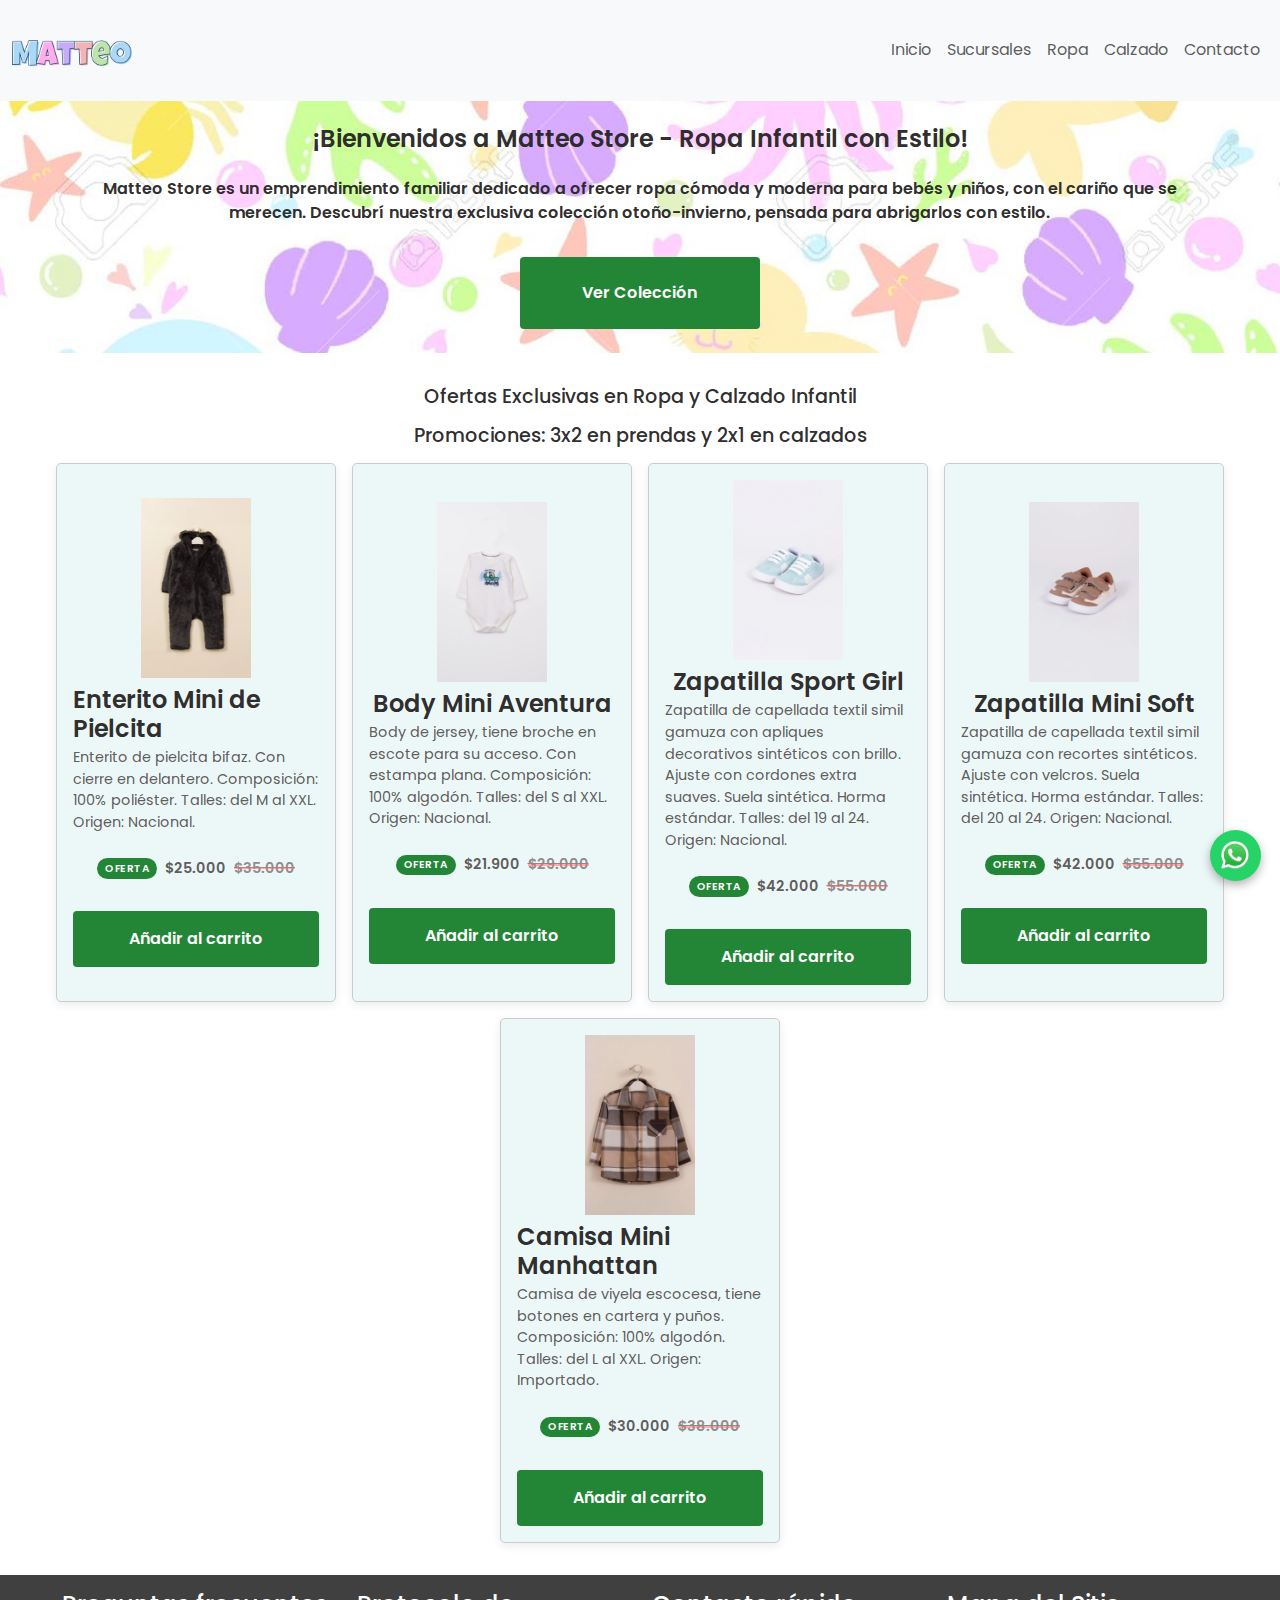
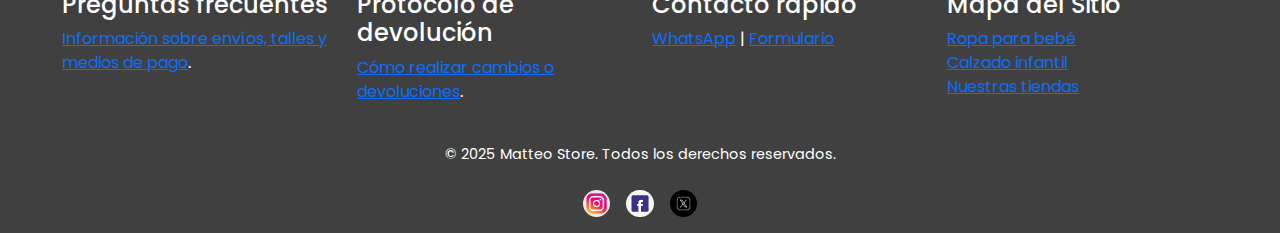
<file: index.html>
<!DOCTYPE html>
<html lang="es">
<head>
  <meta charset="UTF-8" />
  <meta name="viewport" content="width=device-width, initial-scale=1.0"/>
  <!-- Metaetiquetas SEO mejoradas -->
  <title>Matteo Store | Ropa y Calzado para Bebés y Niños | Argentina</title>
  <meta name="description" content="Matteo Store: Ropa y calzado premium para bebés y niños. Envíos a todo el país. ¡3x2 en prendas y 2x1 en calzados!">
  <meta name="keywords" content="ropa bebé, calzado infantil, moda niños, ofertas ropa infantil, emprendimiento familiar">
  <meta name="robots" content="index, follow">
  <!-- Preload para fuentes y CSS -->
  <link rel="preload" href="https://fonts.googleapis.com/css2?family=Poppins:wght@300;400;600&display=swap" as="style" onload="this.onload=null;this.rel='stylesheet'">
  <link rel="stylesheet" href="./css/style.css"/>
  <link rel="preconnect" href="https://fonts.googleapis.com" />
  <link rel="preconnect" href="https://fonts.gstatic.com" crossorigin />
  <link href="https://cdn.jsdelivr.net/npm/bootstrap@5.3.7/dist/css/bootstrap.min.css" rel="stylesheet">
  <!-- Schema Markup para rich snippets -->
  <script type="application/ld+json">
  {
    "@context": "https://schema.org",
    "@type": "Store",
    "name": "Matteo Store",
    "description": "Ropa y calzado premium para bebés y niños.",
    "url": "https://matteostore.com",
    "priceRange": "$$",
    "address": {
      "@type": "PostalAddress",
      "addressLocality": "Ciudad, Argentina"
    }
  }
  </script>
</head>
<body>
  <nav class="navbar navbar-expand-lg bg-body-tertiary">
    <div class="container-fluid">
      <a class="navbar-brand" href="./index.html" aria-label="Inicio - Matteo Store">
        <img src="./img/matteologotipo.png" alt="Matteo Store - Ropa infantil" width="120" />
      </a>
      <button class="navbar-toggler" type="button" data-bs-toggle="collapse" data-bs-target="#navbarMatteo" aria-controls="navbarMatteo" aria-expanded="false" aria-label="Toggle navigation">
        <span class="navbar-toggler-icon"></span>
      </button>
      <div class="collapse navbar-collapse" id="navbarMatteo">
        <ul class="navbar-nav ms-auto mb-2 mb-lg-0">
         <li class="nav-item"><a class="nav-link" href="./index.html">Inicio</a></li>
         <li class="nav-item"><a class="nav-link" href="./pages/sucursales.html">Sucursales</a></li>
         <li class="nav-item"><a class="nav-link" href="./pages/ropa.html">Ropa</a></li>
         <li class="nav-item"><a class="nav-link" href="./pages/calzado.html">Calzado</a></li>
         <li class="nav-item"><a class="nav-link" href="./pages/contacto.html">Contacto</a></li>
        </ul>
      </div>
    </div>
  </nav>

  <header class="index-header">
    <section class="contenedor-inferior-header">
      
      <h1 class="index-h1">¡Bienvenidos a Matteo Store - Ropa Infantil con Estilo!</h1>
      <p class="index-parrafoheader">
        Matteo Store es un emprendimiento familiar dedicado a ofrecer ropa cómoda y moderna para bebés y niños, con el cariño que se merecen. Descubrí nuestra exclusiva colección otoño-invierno, pensada para abrigarlos con estilo.
      </p>
      <button class="btn-header">Ver Colección</button>
    </section>
  </header>

  <main class="index-main">
    
    <h2 class="titulo-main">Ofertas Exclusivas en Ropa y Calzado Infantil</h2>
    <h3 class="titulo-main">Promociones: 3x2 en prendas y 2x1 en calzados</h3>

    <section class="ultimos-modelos-container">
      <!-- Productos con alt text mejorado y estructura semántica -->
      <article class="card-enterito"> 
        <img src="./img/enteritominipielcita.webp" alt="Enterito de pielcita para bebé - Matteo Store" />
        <h4>Enterito Mini de Pielcita</h4> <!-- Título descriptivo -->
        <p>Enterito de pielcita bifaz. Con cierre en delantero. Composición: 100% poliéster. Talles: del M al XXL. Origen: Nacional.</p>
        <p class="card-enterito-precio">$25.000 <span>$35.000</span></p>
        <button class="btn-card-enterito">Añadir al carrito</button>
      </article>

      <article class="card-enterito">
        <img src="./img/bodyminiaventura.webp" alt="Body mini aventura de algodón para bebé" />
        <h4>Body Mini Aventura</h4>
        <p>Body de jersey, tiene broche en escote para su acceso. Con estampa plana. Composición: 100% algodón. Talles: del S al XXL. Origen: Nacional.</p>
        <p class="card-enterito-precio">$21.900 <span>$29.000</span></p>
        <button class="btn-card-enterito">Añadir al carrito</button>
      </article>

      <article class="card-enterito">
        <img src="./img/zapaminisportgirldel19al24.webp" alt="Zapatilla deportiva para niña - Colección Sport Girl" />
        <h4>Zapatilla Sport Girl</h4>
        <p>Zapatilla de capellada textil simil gamuza con apliques decorativos sintéticos con brillo. Ajuste con cordones extra suaves. Suela sintética. Horma estándar. Talles: del 19 al 24. Origen: Nacional.</p>
        <p class="card-enterito-precio">$42.000 <span>$55.000</span></p>
        <button class="btn-card-enterito">Añadir al carrito</button>
      </article>

      <article class="card-enterito">
        <img src="./img/zapaminisoft.webp" alt="Zapatilla infantil soft con velcro" />
        <h4>Zapatilla Mini Soft</h4>
        <p>Zapatilla de capellada textil simil gamuza con recortes sintéticos. Ajuste con velcros. Suela sintética. Horma estándar. Talles: del 20 al 24. Origen: Nacional.</p>
        <p class="card-enterito-precio">$42.000 <span>$55.000</span></p>
        <button class="btn-card-enterito">Añadir al carrito</button>
      </article>

      <article class="card-enterito">
        <img src="./img/camisaminimanhattan.webp" alt="Camisa escocesa para niño - Colección Manhattan" />
        <h4>Camisa Mini Manhattan</h4>
        <p>Camisa de viyela escocesa, tiene botones en cartera y puños. Composición: 100% algodón. Talles: del L al XXL. Origen: Importado.</p>
        <p class="card-enterito-precio">$30.000 <span>$38.000</span></p>
        <button class="btn-card-enterito">Añadir al carrito</button>
      </article>
    </section>
  </main>

  <footer class="footer">
    <div class="footer-contenido container">
      <div class="row"> 
        <!-- Bloque 1: Preguntas frecuentes -->
        <div class="col-md-3 text-center text-md-start mb-4 mb-md-0">
          <h4>Preguntas frecuentes</h4>
          <p><a href="./pages/contacto.html#faq">Información sobre envíos, talles y medios de pago</a>.</p>
        </div>

        <!-- Bloque 2: Devoluciones -->
        <div class="col-md-3 text-center text-md-start mb-4 mb-md-0">
          <h4>Protocolo de devolución</h4>
          <p><a href="./pages/contacto.html#devoluciones">Cómo realizar cambios o devoluciones</a>.</p>
        </div>

        <!-- Bloque 3: Contacto -->
        <div class="col-md-3 text-center text-md-start mb-4 mb-md-0">
          <h4>Contacto rápido</h4>
          <p><a href="https://wa.me/5491165767248">WhatsApp</a> | <a href="./pages/contacto.html">Formulario</a></p>
        </div>

        <!-- Mapa del sitio  -->
        <div class="col-md-3 text-center text-md-start">
          <h4 class="text-center text-md-start">Mapa del Sitio</h4>
          <ul class="list-unstyled text-center text-md-start">
            <li><a href="./pages/ropa.html">Ropa para bebé</a></li>
            <li><a href="./pages/calzado.html">Calzado infantil</a></li>
            <li><a href="./pages/sucursales.html">Nuestras tiendas</a></li>
          </ul>
        </div>
      </div>

      <p class="derechos-footer py-3 m-0 text-center">&copy; 2025 Matteo Store. Todos los derechos reservados.</p>

      <!-- Redes sociales -->
      <div class="footer-logos d-flex justify-content-center gap-3">
        <a href="https://www.instagram.com/matteostore" target="_blank" rel="noopener noreferrer" aria-label="Instagram">
          <img class="logotipo-footer" src="./img/logoig.avif" alt="Instagram Matteo Store" />
        </a>
        <a href="https://www.facebook.com/matteostore" target="_blank" rel="noopener noreferrer" aria-label="Facebook">
          <img class="logotipo-footer" src="./img/logofacebook.jpg" alt="Facebook Matteo Store" />
        </a>
        <a href="https://www.twitter.com/matteostore" target="_blank" rel="noopener noreferrer" aria-label="Twitter">
          <img class="logotipo-footer" src="./img/logox.avif" alt="Twitter Matteo Store" />
        </a>
      </div>
    </div>
  </footer>

  <a href="https://wa.me/5491165767248" target="_blank" class="whatsapp-float" aria-label="Chat en WhatsApp">
    <img src="./img/whatsappicon.webp" alt="Contacto por WhatsApp" />
  </a>

  <script src="https://cdn.jsdelivr.net/npm/bootstrap@5.3.7/dist/js/bootstrap.bundle.min.js"></script>
</body>
</html>
</file>
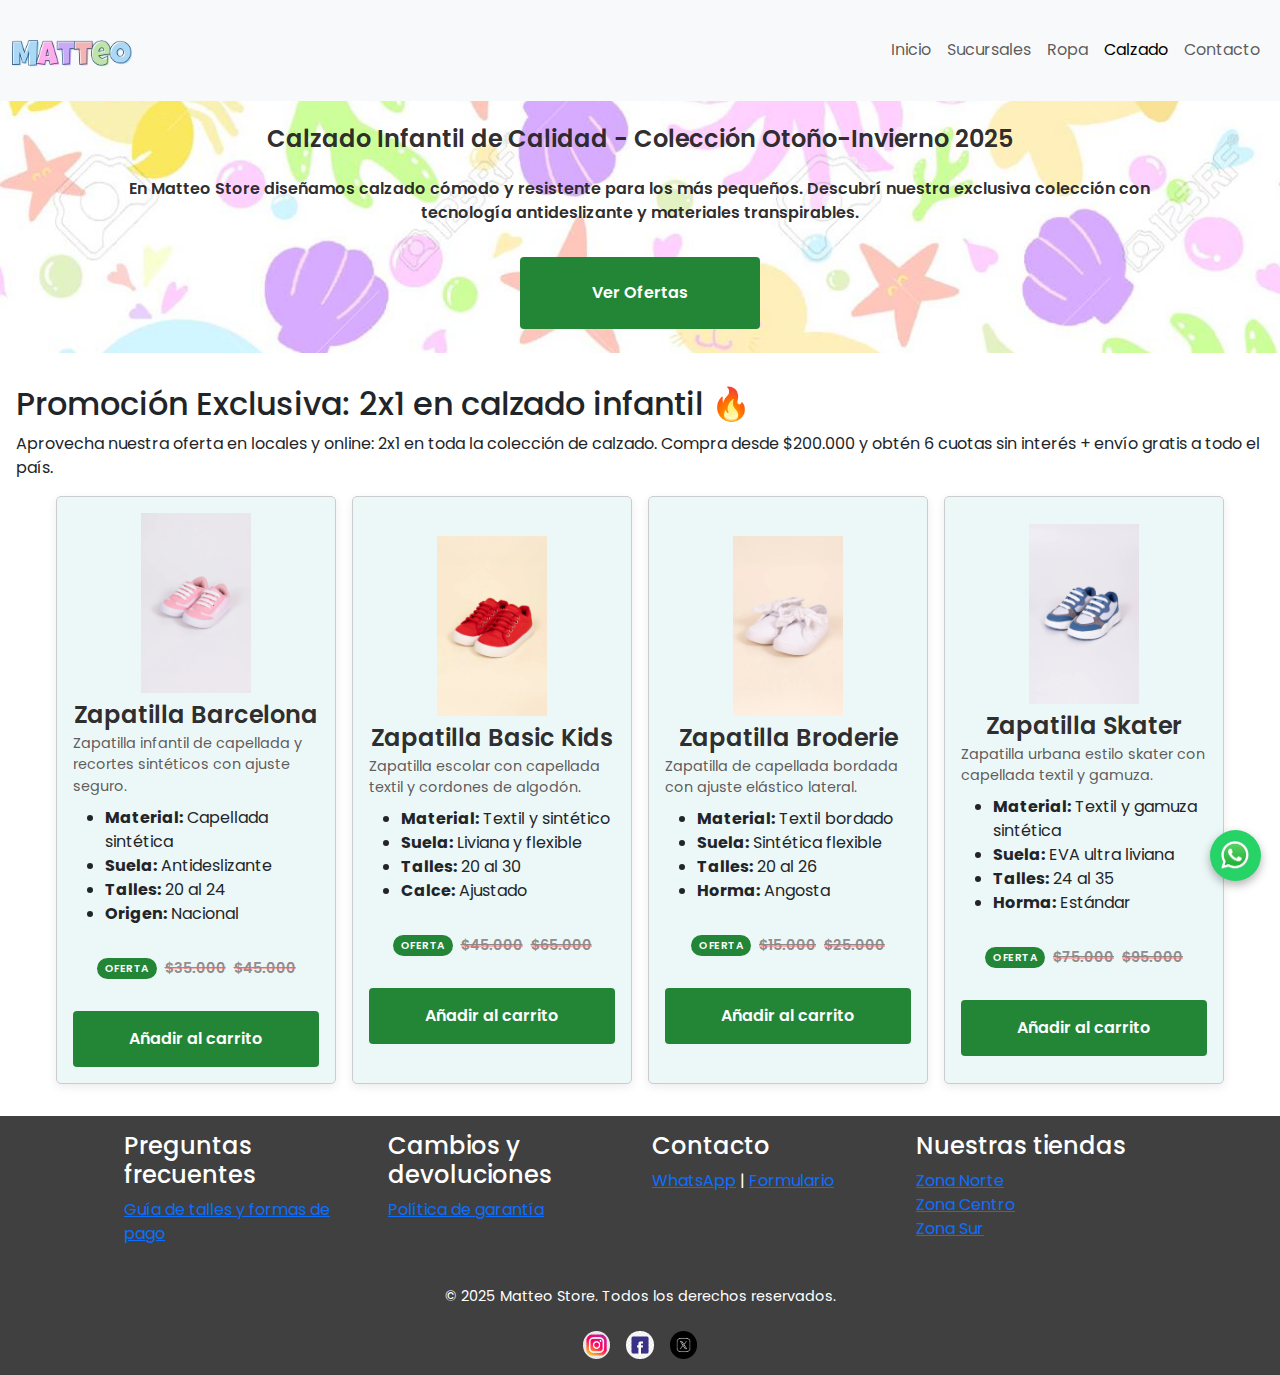
<file: pages/calzado.html>
<!DOCTYPE html>
<html lang="es">
<head>
  <meta charset="UTF-8" />
  <meta name="viewport" content="width=device-width, initial-scale=1.0"/>
  <!-- Metaetiquetas SEO optimizadas -->
  <title>Calzado Infantil | Matteo Store | Oferta 2x1 en Zapatos para Niños</title>
  <meta name="description" content="Descubre nuestra colección de calzado premium para bebés y niños. Zapatillas deportivas, urbanas y más. Promoción 2x1 en toda la web y locales. Envíos a todo el país.">
  <meta name="keywords" content="calzado infantil, zapatillas niños, oferta calzado bebé, promoción 2x1, Matteo Store, zapatos para niños">
  <meta name="robots" content="index, follow">
  
  <!-- Preload para mejorar rendimiento -->
  <link rel="preload" href="https://fonts.googleapis.com/css2?family=Poppins:wght@300;400;600&display=swap" as="style" onload="this.onload=null;this.rel='stylesheet'">
  <link rel="stylesheet" href="../css/style.css"/>
  <link rel="preconnect" href="https://fonts.googleapis.com" />
  <link rel="preconnect" href="https://fonts.gstatic.com" crossorigin />
  <link href="https://cdn.jsdelivr.net/npm/bootstrap@5.3.7/dist/css/bootstrap.min.css" rel="stylesheet">
  
  <!-- Schema Markup para Productos -->
  <script type="application/ld+json">
  {
    "@context": "https://schema.org",
    "@type": "WebPage",
    "name": "Calzado Infantil | Matteo Store",
    "description": "Colección de calzado premium para bebés y niños con promoción 2x1",
    "url": "https://matteostore.com/pages/calzado.html",
    "mainEntity": {
      "@type": "OfferCatalog",
      "name": "Promoción 2x1 en Calzado",
      "itemListElement": [
        {
          "@type": "Offer",
          "itemOffered": {
            "@type": "Product",
            "name": "Zapatilla Barcelona",
            "description": "Zapatilla infantil de capellada sintética",
            "brand": {
              "@type": "Brand",
              "name": "Matteo Store"
            },
            "offers": {
              "@type": "Offer",
              "price": "35000",
              "priceCurrency": "ARS",
              "priceValidUntil": "2025-08-31",
              "url": "https://matteostore.com/pages/calzado.html"
            }
          }
        }
      ]
    }
  }
  </script>
</head>

<body>
  <!-- Navbar -->
  <nav class="navbar navbar-expand-lg bg-body-tertiary">
    <div class="container-fluid">
      <a class="navbar-brand" href="../index.html" aria-label="Inicio - Matteo Store">
        <img src="../img/matteologotipo.png" alt="Matteo Store - Calzado infantil premium" width="120" loading="lazy"/>
      </a>
      <button class="navbar-toggler" type="button" data-bs-toggle="collapse" data-bs-target="#navbarMatteo" aria-controls="navbarMatteo" aria-expanded="false" aria-label="Toggle navegación">
        <span class="navbar-toggler-icon"></span>
      </button>
      <div class="collapse navbar-collapse" id="navbarMatteo">
        <ul class="navbar-nav ms-auto mb-2 mb-lg-0">
          <li class="nav-item"><a class="nav-link" href="../index.html">Inicio</a></li>
          <li class="nav-item"><a class="nav-link" href="sucursales.html">Sucursales</a></li>
          <li class="nav-item"><a class="nav-link" href="ropa.html">Ropa</a></li>
          <li class="nav-item"><a class="nav-link active" aria-current="page" href="calzado.html">Calzado</a></li>
          <li class="nav-item"><a class="nav-link" href="contacto.html">Contacto</a></li>
        </ul>
      </div>
    </div>
  </nav>

  <!-- Header -->
  <header class="index-header">
    <section class="contenedor-inferior-header">
      <h1 class="index-h1">Calzado Infantil de Calidad - Colección Otoño-Invierno 2025</h1>
      <p class="index-parrafoheader">
        En Matteo Store diseñamos calzado cómodo y resistente para los más pequeños. Descubrí nuestra exclusiva colección con tecnología antideslizante y materiales transpirables.
      </p>
      <button class="btn-header">Ver Ofertas</button>
    </section>
  </header>

  <!-- Contenido principal -->
  <main class="index-main">
    <h2 class="index-h1">Promoción Exclusiva: 2x1 en calzado infantil 🔥</h2>
    <p class="index-parrafoheader">
      Aprovecha nuestra oferta en locales y online: 2x1 en toda la colección de calzado. Compra desde $200.000 y obtén 6 cuotas sin interés + envío gratis a todo el país.
    </p>

    <section class="ultimos-modelos-container" itemscope itemtype="http://schema.org/ItemList">
      <!-- Producto 1 - Zapatilla Barcelona -->
      <article class="card-enterito" itemprop="itemListElement" itemscope itemtype="http://schema.org/Product">
        <img src="../img/zapaminibarcelonadel20al24.webp" alt="Zapatilla Barcelona para niño - Talles 20 al 24" loading="lazy" itemprop="image"/>
        <h4 itemprop="name">Zapatilla Barcelona</h4>
        <div itemprop="description">
          <p>Zapatilla infantil de capellada y recortes sintéticos con ajuste seguro.</p>
          <ul>
            <li><strong>Material:</strong> Capellada sintética</li>
            <li><strong>Suela:</strong> Antideslizante</li>
            <li><strong>Talles:</strong> 20 al 24</li>
            <li><strong>Origen:</strong> Nacional</li>
          </ul>
        </div>
        <p class="card-enterito-precio" itemprop="offers" itemscope itemtype="http://schema.org/Offer">
          <span itemprop="price" content="35000">$35.000</span> 
          <span class="precio-tachado">$45.000</span>
          <meta itemprop="priceCurrency" content="ARS"/>
        </p>
        <button class="btn-card-enterito" aria-label="Añadir Zapatilla Barcelona al carrito">Añadir al carrito</button>
      </article>
      
      <!-- Producto 2 - Basic Kids -->
      <article class="card-enterito" itemprop="itemListElement" itemscope itemtype="http://schema.org/Product">
        <img src="../img/zapabasickids.webp" alt="Zapatilla Basic Kids - Talles 20 al 30" loading="lazy" itemprop="image"/>
        <h4 itemprop="name">Zapatilla Basic Kids</h4>
        <div itemprop="description">
          <p>Zapatilla escolar con capellada textil y cordones de algodón.</p>
          <ul>
            <li><strong>Material:</strong> Textil y sintético</li>
            <li><strong>Suela:</strong> Liviana y flexible</li>
            <li><strong>Talles:</strong> 20 al 30</li>
            <li><strong>Calce:</strong> Ajustado</li>
          </ul>
        </div>
        <p class="card-enterito-precio" itemprop="offers" itemscope itemtype="http://schema.org/Offer">
          <span itemprop="price" content="45000">$45.000</span> 
          <span class="precio-tachado">$65.000</span>
          <meta itemprop="priceCurrency" content="ARS"/>
        </p>
        <button class="btn-card-enterito" aria-label="Añadir Zapatilla Basic Kids al carrito">Añadir al carrito</button>
      </article>
       
      <!-- Producto 3 - Broderie -->
      <article class="card-enterito" itemprop="itemListElement" itemscope itemtype="http://schema.org/Product">
        <img src="../img/zapakidsbroderie.webp" alt="Zapatilla Broderie para niña - Talles 20 al 26" loading="lazy" itemprop="image"/>
        <h4 itemprop="name">Zapatilla Broderie</h4>
        <div itemprop="description">
          <p>Zapatilla de capellada bordada con ajuste elástico lateral.</p>
          <ul>
            <li><strong>Material:</strong> Textil bordado</li>
            <li><strong>Suela:</strong> Sintética flexible</li>
            <li><strong>Talles:</strong> 20 al 26</li>
            <li><strong>Horma:</strong> Angosta</li>
          </ul>
        </div>
        <p class="card-enterito-precio" itemprop="offers" itemscope itemtype="http://schema.org/Offer">
          <span itemprop="price" content="15000">$15.000</span> 
          <span class="precio-tachado">$25.000</span>
          <meta itemprop="priceCurrency" content="ARS"/>
        </p>
        <button class="btn-card-enterito" aria-label="Añadir Zapatilla Broderie al carrito">Añadir al carrito</button>
      </article>
       
      <!-- Producto 4 - Skater -->
      <article class="card-enterito" itemprop="itemListElement" itemscope itemtype="http://schema.org/Product">
        <img src="../img/zapaskater.webp" alt="Zapatilla Skater para niño - Talles 24 al 35" loading="lazy" itemprop="image"/>
        <h4 itemprop="name">Zapatilla Skater</h4>
        <div itemprop="description">
          <p>Zapatilla urbana estilo skater con capellada textil y gamuza.</p>
          <ul>
            <li><strong>Material:</strong> Textil y gamuza sintética</li>
            <li><strong>Suela:</strong> EVA ultra liviana</li>
            <li><strong>Talles:</strong> 24 al 35</li>
            <li><strong>Horma:</strong> Estándar</li>
          </ul>
        </div>
        <p class="card-enterito-precio" itemprop="offers" itemscope itemtype="http://schema.org/Offer">
          <span itemprop="price" content="75000">$75.000</span> 
          <span class="precio-tachado">$95.000</span>
          <meta itemprop="priceCurrency" content="ARS"/>
        </p>
        <button class="btn-card-enterito" aria-label="Añadir Zapatilla Skater al carrito">Añadir al carrito</button>
      </article>
    </section>
  </main>

  <!-- Footer -->
  <footer class="footer">
    <div class="footer-contenido container">
      <div class="row">
        <!-- Bloque 1: Preguntas frecuentes -->
        <div class="col-md-3 text-center text-md-start mb-4 mb-md-0">
          <h4>Preguntas frecuentes</h4>
          <p><a href="contacto.html#faq">Guía de talles y formas de pago</a></p>
        </div>

        <!-- Bloque 2: Devoluciones -->
        <div class="col-md-3 text-center text-md-start mb-4 mb-md-0">
          <h4>Cambios y devoluciones</h4>
          <p><a href="contacto.html#devoluciones">Política de garantía</a></p>
        </div>

        <!-- Bloque 3: Contacto -->
        <div class="col-md-3 text-center text-md-start mb-4 mb-md-0">
          <h4>Contacto</h4>
          <p><a href="https://wa.me/5491165767248">WhatsApp</a> | <a href="contacto.html">Formulario</a></p>
        </div>

        <!-- Mapa del sitio -->
        <div class="col-md-3 text-center text-md-start">
          <h4 class="text-center text-md-start">Nuestras tiendas</h4>
          <ul class="list-unstyled text-center text-md-start">
            <li><a href="sucursales.html">Zona Norte</a></li>
            <li><a href="sucursales.html">Zona Centro</a></li>
            <li><a href="sucursales.html">Zona Sur</a></li>
          </ul>
        </div>
      </div>

      <p class="derechos-footer py-3 m-0 text-center">&copy; 2025 Matteo Store. Todos los derechos reservados.</p>

      <!-- Redes sociales -->
      <div class="footer-logos d-flex justify-content-center gap-3">
        <a href="https://www.instagram.com/matteostore" target="_blank" rel="noopener noreferrer" aria-label="Instagram">
          <img class="logotipo-footer" src="../img/logoig.avif" alt="Instagram Matteo Store" loading="lazy"/>
        </a>
        <a href="https://www.facebook.com/matteostore" target="_blank" rel="noopener noreferrer" aria-label="Facebook">
          <img class="logotipo-footer" src="../img/logofacebook.jpg" alt="Facebook Matteo Store" loading="lazy"/>
        </a>
        <a href="https://www.twitter.com/matteostore" target="_blank" rel="noopener noreferrer" aria-label="Twitter">
          <img class="logotipo-footer" src="../img/logox.avif" alt="Twitter Matteo Store" loading="lazy"/>
        </a>
      </div>
    </div>
  </footer>

  <!-- WhatsApp -->
  <a href="https://wa.me/5491165767248" target="_blank" class="whatsapp-float" aria-label="Contactar por WhatsApp">
    <img src="../img/whatsappicon.webp" alt="WhatsApp Matteo Store" loading="lazy"/>
  </a>

  <script src="https://cdn.jsdelivr.net/npm/bootstrap@5.3.7/dist/js/bootstrap.bundle.min.js"></script>
</body>
</html>
</file>
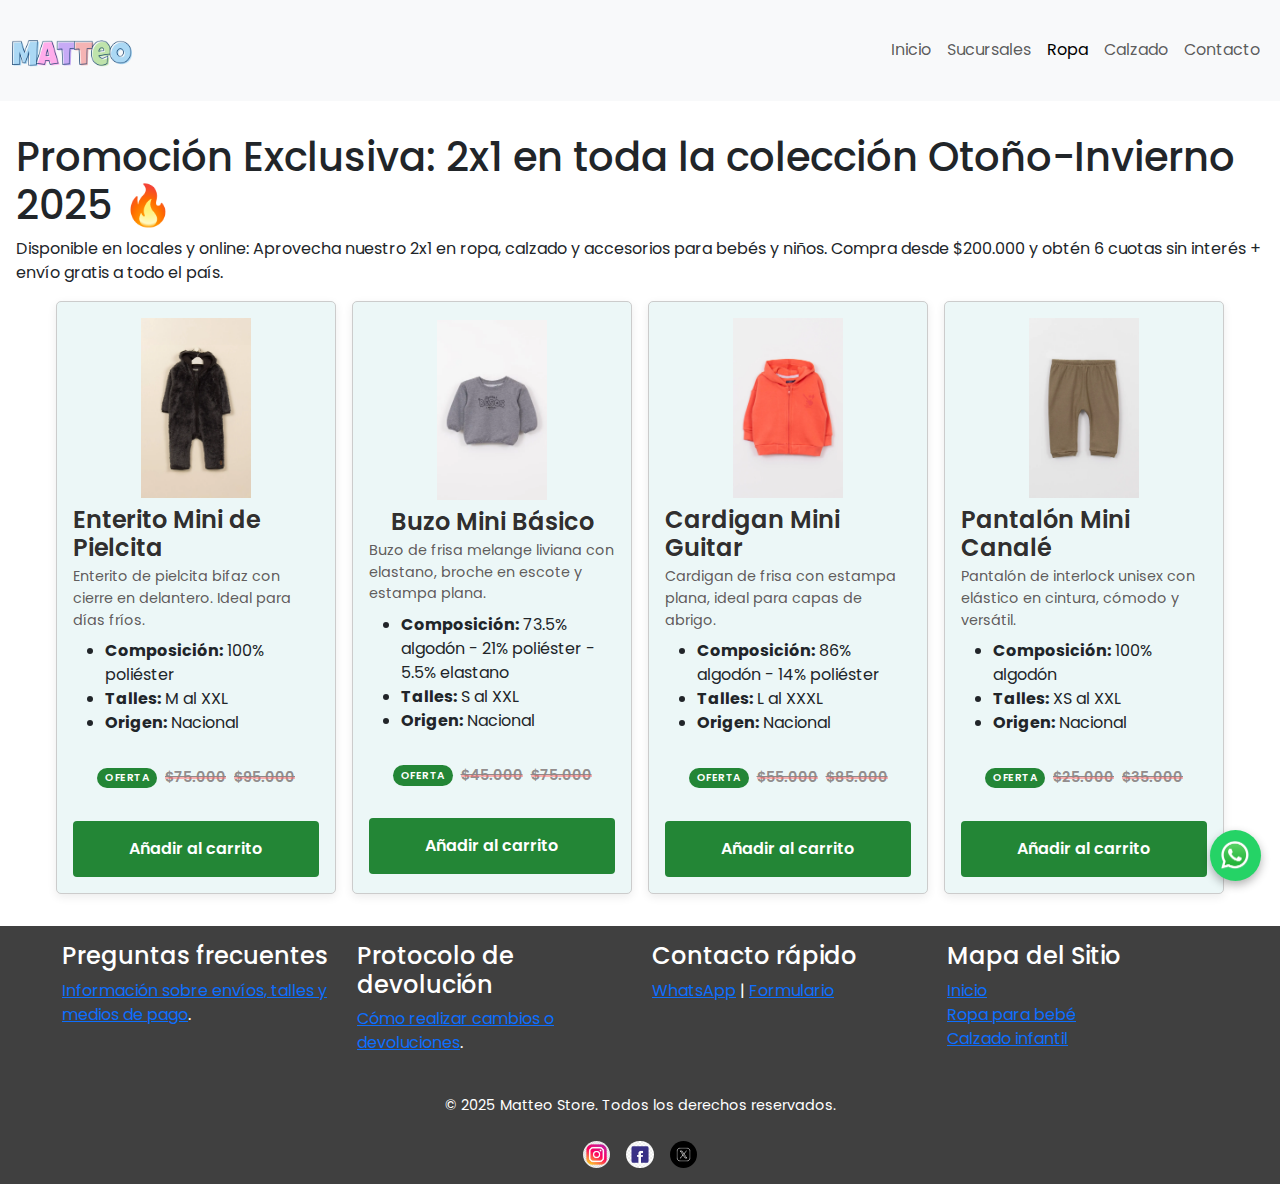
<file: pages/ropa.html>
<!DOCTYPE html>
<html lang="es">
<head>
  <meta charset="UTF-8" />
  <meta name="viewport" content="width=device-width, initial-scale=1.0"/>
  <!-- Metaetiquetas SEO optimizadas -->
  <title>Ropa para Bebés y Niños | Matteo Store | Colección Otoño-Invierno 2025</title>
  <meta name="description" content="Descubre nuestra colección de ropa premium para bebés y niños. Enteritos, buzos, cardigans y más. Promoción 2x1 en toda la web y locales. Envíos a todo el país.">
  <meta name="keywords" content="ropa bebé, ropa infantil, enteritos para bebé, buzos niños, cardigans niños, promoción 2x1, Matteo Store">
  <meta name="robots" content="index, follow">
  
  <!-- Preload para mejorar rendimiento -->
  <link rel="preload" href="https://fonts.googleapis.com/css2?family=Poppins:wght@300;400;600&display=swap" as="style" onload="this.onload=null;this.rel='stylesheet'">
  <link rel="stylesheet" href="../css/style.css"/>
  <link rel="preconnect" href="https://fonts.googleapis.com" />
  <link rel="preconnect" href="https://fonts.gstatic.com" crossorigin />
  <link href="https://cdn.jsdelivr.net/npm/bootstrap@5.3.7/dist/css/bootstrap.min.css" rel="stylesheet">
  
  <!-- Schema Markup para Productos -->
  <script type="application/ld+json">
  {
    "@context": "https://schema.org",
    "@type": "WebPage",
    "name": "Ropa para Bebés y Niños | Matteo Store",
    "description": "Colección de ropa premium para bebés y niños con promoción 2x1",
    "url": "https://matteostore.com/pages/ropa.html",
    "mainEntity": {
      "@type": "OfferCatalog",
      "name": "Promoción 2x1",
      "itemListElement": [
        {
          "@type": "Offer",
          "itemOffered": {
            "@type": "Product",
            "name": "Enterito Mini de Pielcita",
            "description": "Enterito de pielcita bifaz con cierre en delantero",
            "brand": {
              "@type": "Brand",
              "name": "Matteo Store"
            },
            "offers": {
              "@type": "Offer",
              "price": "75000",
              "priceCurrency": "ARS",
              "priceValidUntil": "2025-08-31",
              "url": "https://matteostore.com/pages/ropa.html"
            }
          }
        }
      ]
    }
  }
  </script>
</head>

<body>
  <!-- Navbar -->
  <nav class="navbar navbar-expand-lg bg-body-tertiary">
    <div class="container-fluid">
      <a class="navbar-brand" href="../index.html" aria-label="Inicio - Matteo Store">
        <img src="../img/matteologotipo.png" alt="Matteo Store - Ropa infantil premium" width="120" loading="lazy"/>
      </a>
      <button class="navbar-toggler" type="button" data-bs-toggle="collapse" data-bs-target="#navbarMatteo" aria-controls="navbarMatteo" aria-expanded="false" aria-label="Toggle navegación">
        <span class="navbar-toggler-icon"></span>
      </button>
      <div class="collapse navbar-collapse" id="navbarMatteo">
        <ul class="navbar-nav ms-auto mb-2 mb-lg-0">
          <li class="nav-item"><a class="nav-link" href="../index.html">Inicio</a></li>
          <li class="nav-item"><a class="nav-link" href="../pages/sucursales.html">Sucursales</a></li>
          <li class="nav-item"><a class="nav-link active" aria-current="page" href="../pages/ropa.html">Ropa</a></li>
          <li class="nav-item"><a class="nav-link" href="../pages/calzado.html">Calzado</a></li>
          <li class="nav-item"><a class="nav-link" href="../pages/contacto.html">Contacto</a></li>
        </ul>
      </div>
    </div>
  </nav>

  
  <header class="index-header-ropa" aria-label="Colección de ropa infantil Matteo Store">
    
  </header>

  <!-- Contenido principal -->
  <main class="index-main">
    <h1 class="index-h1">Promoción Exclusiva: 2x1 en toda la colección Otoño-Invierno 2025 🔥</h1>
    <p class="index-parrafoheader">
      Disponible en locales y online: Aprovecha nuestro 2x1 en ropa, calzado y accesorios para bebés y niños. Compra desde $200.000 y obtén 6 cuotas sin interés + envío gratis a todo el país.
    </p>

    <section class="ultimos-modelos-container" itemscope itemtype="http://schema.org/ItemList">
      <!-- Producto 1 - Enterito -->
      <article class="card-enterito" itemprop="itemListElement" itemscope itemtype="http://schema.org/Product">
        <img src="../img/enteritominipielcita.webp" alt="Enterito mini de pielcita para bebé - Colección Otoño 2025" loading="lazy" itemprop="image"/>
        <h4 itemprop="name">Enterito Mini de Pielcita</h4>
        <div itemprop="description">
          <p>Enterito de pielcita bifaz con cierre en delantero. Ideal para días fríos.</p>
          <ul>
            <li><strong>Composición:</strong> 100% poliéster</li>
            <li><strong>Talles:</strong> M al XXL</li>
            <li><strong>Origen:</strong> Nacional</li>
          </ul>
        </div>
        <p class="card-enterito-precio" itemprop="offers" itemscope itemtype="http://schema.org/Offer">
          <span itemprop="price" content="75000">$75.000</span> 
          <span class="precio-tachado">$95.000</span>
          <meta itemprop="priceCurrency" content="ARS"/>
        </p>
        <button class="btn-card-enterito" aria-label="Añadir Enterito Mini al carrito">Añadir al carrito</button>
      </article>
      
      <!-- Producto 2 - Buzo -->
      <article class="card-enterito" itemprop="itemListElement" itemscope itemtype="http://schema.org/Product">
        <img src="../img/buzominibasico.webp" alt="Buzo básico para bebé - Colección Invierno 2025" loading="lazy" itemprop="image"/>
        <h4 itemprop="name">Buzo Mini Básico</h4>
        <div itemprop="description">
          <p>Buzo de frisa melange liviana con elastano, broche en escote y estampa plana.</p>
          <ul>
            <li><strong>Composición:</strong> 73.5% algodón - 21% poliéster - 5.5% elastano</li>
            <li><strong>Talles:</strong> S al XXL</li>
            <li><strong>Origen:</strong> Nacional</li>
          </ul>
        </div>
        <p class="card-enterito-precio" itemprop="offers" itemscope itemtype="http://schema.org/Offer">
          <span itemprop="price" content="45000">$45.000</span> 
          <span class="precio-tachado">$75.000</span>
          <meta itemprop="priceCurrency" content="ARS"/>
        </p>
        <button class="btn-card-enterito" aria-label="Añadir Buzo Mini al carrito">Añadir al carrito</button>
      </article>
       
      <!-- Producto 3 - Cardigan -->
      <article class="card-enterito" itemprop="itemListElement" itemscope itemtype="http://schema.org/Product">
        <img src="../img/cardiganminiguitar.webp" alt="Cardigan con estampa de guitarra para niño" loading="lazy" itemprop="image"/>
        <h4 itemprop="name">Cardigan Mini Guitar</h4>
        <div itemprop="description">
          <p>Cardigan de frisa con estampa plana, ideal para capas de abrigo.</p>
          <ul>
            <li><strong>Composición:</strong> 86% algodón - 14% poliéster</li>
            <li><strong>Talles:</strong> L al XXXL</li>
            <li><strong>Origen:</strong> Nacional</li>
          </ul>
        </div>
        <p class="card-enterito-precio" itemprop="offers" itemscope itemtype="http://schema.org/Offer">
          <span itemprop="price" content="55000">$55.000</span> 
          <span class="precio-tachado">$85.000</span>
          <meta itemprop="priceCurrency" content="ARS"/>
        </p>
        <button class="btn-card-enterito" aria-label="Añadir Cardigan al carrito">Añadir al carrito</button>
      </article>
       
      <!-- Producto 4 - Pantalón -->
      <article class="card-enterito" itemprop="itemListElement" itemscope itemtype="http://schema.org/Product">
        <img src="../img/pantalonminicanelon.webp" alt="Pantalón de interlock unisex para bebé" loading="lazy" itemprop="image"/>
        <h4 itemprop="name">Pantalón Mini Canalé</h4>
        <div itemprop="description">
          <p>Pantalón de interlock unisex con elástico en cintura, cómodo y versátil.</p>
          <ul>
            <li><strong>Composición:</strong> 100% algodón</li>
            <li><strong>Talles:</strong> XS al XXL</li>
            <li><strong>Origen:</strong> Nacional</li>
          </ul>
        </div>
        <p class="card-enterito-precio" itemprop="offers" itemscope itemtype="http://schema.org/Offer">
          <span itemprop="price" content="25000">$25.000</span> 
          <span class="precio-tachado">$35.000</span>
          <meta itemprop="priceCurrency" content="ARS"/>
        </p>
        <button class="btn-card-enterito" aria-label="Añadir Pantalón al carrito">Añadir al carrito</button>
      </article>
    </section>
  </main>

  <!-- Footer -->
  <footer class="footer">
    <div class="footer-contenido container">
      <div class="row">
        <!-- Bloque 1: Preguntas frecuentes -->
        <div class="col-md-3 text-center text-md-start mb-4 mb-md-0">
          <h4>Preguntas frecuentes</h4>
          <p><a href="../pages/contacto.html#faq">Información sobre envíos, talles y medios de pago</a>.</p>
        </div>

        <!-- Bloque 2: Devoluciones -->
        <div class="col-md-3 text-center text-md-start mb-4 mb-md-0">
          <h4>Protocolo de devolución</h4>
          <p><a href="../pages/contacto.html#devoluciones">Cómo realizar cambios o devoluciones</a>.</p>
        </div>

        <!-- Bloque 3: Contacto -->
        <div class="col-md-3 text-center text-md-start mb-4 mb-md-0">
          <h4>Contacto rápido</h4>
          <p><a href="https://wa.me/5491165767248">WhatsApp</a> | <a href="../pages/contacto.html">Formulario</a></p>
        </div>

        <!-- Mapa del sitio -->
        <div class="col-md-3 text-center text-md-start">
          <h4 class="text-center text-md-start">Mapa del Sitio</h4>
          <ul class="list-unstyled text-center text-md-start">
            <li><a href="../index.html">Inicio</a></li>
            <li><a href="../pages/ropa.html">Ropa para bebé</a></li>
            <li><a href="../pages/calzado.html">Calzado infantil</a></li>
          </ul>
        </div>
      </div>

      <p class="derechos-footer py-3 m-0 text-center">&copy; 2025 Matteo Store. Todos los derechos reservados.</p>

      <!-- Redes sociales -->
      <div class="footer-logos d-flex justify-content-center gap-3">
        <a href="https://www.instagram.com/matteostore" target="_blank" rel="noopener noreferrer" aria-label="Instagram">
          <img class="logotipo-footer" src="../img/logoig.avif" alt="Instagram Matteo Store" loading="lazy"/>
        </a>
        <a href="https://www.facebook.com/matteostore" target="_blank" rel="noopener noreferrer" aria-label="Facebook">
          <img class="logotipo-footer" src="../img/logofacebook.jpg" alt="Facebook Matteo Store" loading="lazy"/>
        </a>
        <a href="https://www.twitter.com/matteostore" target="_blank" rel="noopener noreferrer" aria-label="Twitter">
          <img class="logotipo-footer" src="../img/logox.avif" alt="Twitter Matteo Store" loading="lazy"/>
        </a>
      </div>
    </div>
  </footer>

  <!-- WhatsApp  -->
  <a href="https://wa.me/5491165767248" target="_blank" class="whatsapp-float" aria-label="Contactar por WhatsApp">
    <img src="../img/whatsappicon.webp" alt="WhatsApp Matteo Store" loading="lazy"/>
  </a>

  <script src="https://cdn.jsdelivr.net/npm/bootstrap@5.3.7/dist/js/bootstrap.bundle.min.js"></script>
</body>
</html>
</file>
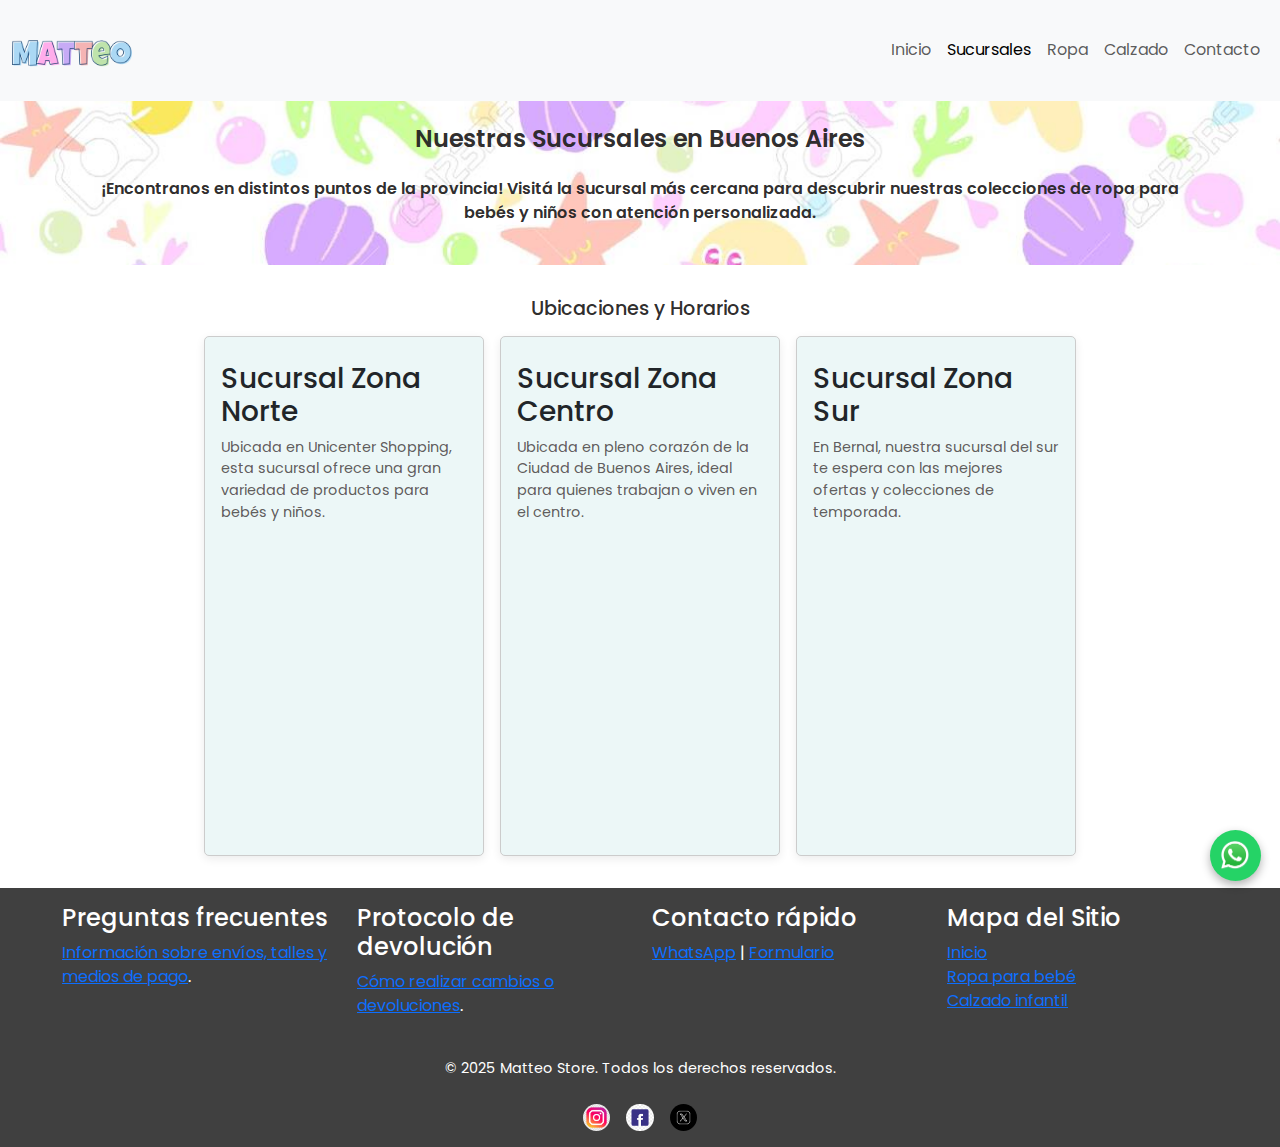
<file: pages/sucursales.html>
<!DOCTYPE html>
<html lang="es">
<head>
  <meta charset="UTF-8" />
  <meta name="viewport" content="width=device-width, initial-scale=1.0"/>
  <!-- Metaetiquetas SEO mejoradas -->
  <title>Sucursales de Matteo Store | Ropa Infantil en Buenos Aires</title>
  <meta name="description" content="Encuentra las sucursales de Matteo Store en Buenos Aires. Zona Norte, Centro y Sur. Horarios, direcciones y promociones exclusivas en ropa para bebés.">
  <meta name="keywords" content="sucursales Matteo Store, ropa infantil Buenos Aires, tiendas bebé Zona Norte, moda niños CABA">
  <meta name="robots" content="index, follow">
  <!-- Preload para fuentes -->
  <link rel="preload" href="https://fonts.googleapis.com/css2?family=Poppins:wght@300;400;600&display=swap" as="style" onload="this.onload=null;this.rel='stylesheet'">
  <link rel="stylesheet" href="../css/style.css"/>
  <link rel="preconnect" href="https://fonts.googleapis.com" />
  <link rel="preconnect" href="https://fonts.gstatic.com" crossorigin />
  <link href="https://cdn.jsdelivr.net/npm/bootstrap@5.3.7/dist/css/bootstrap.min.css" rel="stylesheet">
  <!-- Schema Markup para negocio local -->
  <script type="application/ld+json">
  {
    "@context": "https://schema.org",
    "@type": "Store",
    "name": "Matteo Store",
    "description": "Tienda de ropa y calzado para bebés y niños",
    "url": "https://matteostore.com",
    "hasOfferCatalog": {
      "@type": "OfferCatalog",
      "name": "Promociones",
      "itemListElement": [
        {
          "@type": "OfferCatalog",
          "name": "3x2 en prendas"
        },
        {
          "@type": "OfferCatalog",
          "name": "2x1 en calzados"
        }
      ]
    },
    "location": [
      {
        "@type": "Place",
        "name": "Sucursal Zona Norte",
        "address": {
          "@type": "PostalAddress",
          "streetAddress": "Unicenter Shopping",
          "addressLocality": "Buenos Aires",
          "addressRegion": "BA"
        }
      },
      {
        "@type": "Place",
        "name": "Sucursal Zona Centro",
        "address": {
          "@type": "PostalAddress",
          "streetAddress": "Centro CABA",
          "addressLocality": "Buenos Aires",
          "addressRegion": "BA"
        }
      }
    ]
  }
  </script>
</head>
<body>
  <nav class="navbar navbar-expand-lg bg-body-tertiary">
    <div class="container-fluid">
      <a class="navbar-brand" href="../index.html" aria-label="Inicio - Matteo Store">
        <img src="../img/matteologotipo.png" alt="Matteo Store - Ropa infantil" width="120">
      </a>
      <button class="navbar-toggler" type="button" data-bs-toggle="collapse" data-bs-target="#navbarMatteo" aria-controls="navbarMatteo" aria-expanded="false" aria-label="Toggle navigation">
        <span class="navbar-toggler-icon"></span>
      </button>
      <div class="collapse navbar-collapse" id="navbarMatteo">
        <ul class="navbar-nav ms-auto mb-2 mb-lg-0">
          <li class="nav-item"><a class="nav-link" href="../index.html">Inicio</a></li>
          <li class="nav-item"><a class="nav-link active" aria-current="page" href="./sucursales.html">Sucursales</a></li>
          <li class="nav-item"><a class="nav-link" href="./ropa.html">Ropa</a></li>
          <li class="nav-item"><a class="nav-link" href="./calzado.html">Calzado</a></li>
          <li class="nav-item"><a class="nav-link" href="./contacto.html">Contacto</a></li>
        </ul>
      </div>
    </div>
  </nav>

  <header class="index-header">
    <section class="contenedor-inferior-header">
      
      <h1 class="index-h1">Nuestras Sucursales en Buenos Aires</h1>
      <p class="index-parrafoheader">
        ¡Encontranos en distintos puntos de la provincia! Visitá la sucursal más cercana para descubrir nuestras colecciones de ropa para bebés y niños con atención personalizada.
      </p>
    </section>
  </header>

  <main class="index-main">
   
    <h2 class="titulo-main">Ubicaciones y Horarios</h2>

    <section class="ultimos-modelos-container">
      
      <article class="card-enterito" itemscope itemtype="https://schema.org/Store">
        <h3 itemprop="name">Sucursal Zona Norte</h3>
        <p itemprop="description">Ubicada en Unicenter Shopping, esta sucursal ofrece una gran variedad de productos para bebés y niños.</p>
        <div itemprop="address" itemscope itemtype="https://schema.org/PostalAddress">
          <meta itemprop="streetAddress" content="Unicenter Shopping">
          <meta itemprop="addressLocality" content="Buenos Aires">
          <meta itemprop="addressRegion" content="BA">
        </div>
        <iframe 
          src="https://www.google.com/maps/embed?pb=!1m18!1m12!1m3!1d52604.38754584509!2d-58.595323562622085!3d-34.50860775928458!2m3!1f0!2f0!3f0!3m2!1i1024!2i768!4f13.1!3m3!1m2!1s0x95bcb0f189ae4b1b%3A0xa559286e934389b0!2sCheeky%20Unicenter!5e0!3m2!1ses-419!2sar!4v1751578277073!5m2!1ses-419!2sar" 
          width="100%" 
          height="300" 
          style="border:0;" 
          allowfullscreen="" 
          loading="lazy"
          title="Mapa de Sucursal Zona Norte - Matteo Store"
          aria-label="Ubicación de Sucursal Zona Norte">
        </iframe>
      </article>

      <article class="card-enterito" itemscope itemtype="https://schema.org/Store">
        <h3 itemprop="name">Sucursal Zona Centro</h3>
        <p itemprop="description">Ubicada en pleno corazón de la Ciudad de Buenos Aires, ideal para quienes trabajan o viven en el centro.</p>
        <div itemprop="address" itemscope itemtype="https://schema.org/PostalAddress">
          <meta itemprop="streetAddress" content="Centro CABA">
          <meta itemprop="addressLocality" content="Buenos Aires">
          <meta itemprop="addressRegion" content="BA">
        </div>
        <iframe 
          src="https://www.google.com/maps/embed?pb=!1m18!1m12!1m3!1d26271.7603699085!2d-58.41008320582248!3d-34.604918938435425!2m3!1f0!2f0!3f0!3m2!1i1024!2i768!4f13.1!3m3!1m2!1s0x95bccacd85b3b31f%3A0xdb0c98d0fe988aec!2sCheeky!5e0!3m2!1ses-419!2sar!4v1751578328701!5m2!1ses-419!2sar" 
          width="100%" 
          height="300" 
          style="border:0;" 
          allowfullscreen="" 
          loading="lazy"
          title="Mapa de Sucursal Zona Centro - Matteo Store"
          aria-label="Ubicación de Sucursal Zona Centro">
        </iframe>
      </article>

      <article class="card-enterito" itemscope itemtype="https://schema.org/Store">
        <h3 itemprop="name">Sucursal Zona Sur</h3>
        <p itemprop="description">En Bernal, nuestra sucursal del sur te espera con las mejores ofertas y colecciones de temporada.</p>
        <div itemprop="address" itemscope itemtype="https://schema.org/PostalAddress">
          <meta itemprop="streetAddress" content="Bernal">
          <meta itemprop="addressLocality" content="Buenos Aires">
          <meta itemprop="addressRegion" content="BA">
        </div>
        <iframe 
          src="https://www.google.com/maps/embed?pb=!1m18!1m12!1m3!1d249720.64969719618!2d-58.666466534972365!3d-34.67789912629239!2m3!1f0!2f0!3f0!3m2!1i1024!2i768!4f13.1!3m3!1m2!1s0x95a32dfe2b13eb4d%3A0xe76067baa60862b8!2sCheeky%20Bernal!5e0!3m2!1ses-419!2sar!4v1751578012572!5m2!1ses-419!2sar" 
          width="100%" 
          height="300" 
          style="border:0;" 
          allowfullscreen="" 
          loading="lazy"
          title="Mapa de Sucursal Zona Sur - Matteo Store"
          aria-label="Ubicación de Sucursal Zona Sur">
        </iframe>
      </article>
    </section>
  </main>

  <!-- Footer -->
  <footer class="footer">
    <div class="footer-contenido container">
      <div class="row">
        <!-- Bloque 1: Preguntas frecuentes -->
        <div class="col-md-3 text-center text-md-start mb-4 mb-md-0">
          <h4>Preguntas frecuentes</h4>
          <p><a href="./Contacto.html#faq">Información sobre envíos, talles y medios de pago</a>.</p>
        </div>

        <!-- Bloque 2: Devoluciones -->
        <div class="col-md-3 text-center text-md-start mb-4 mb-md-0">
          <h4>Protocolo de devolución</h4>
          <p><a href="./Contacto.html#devoluciones">Cómo realizar cambios o devoluciones</a>.</p>
        </div>

        <!-- Bloque 3: Contacto -->
        <div class="col-md-3 text-center text-md-start mb-4 mb-md-0">
          <h4>Contacto rápido</h4>
          <p><a href="https://wa.me/5491165767248">WhatsApp</a> | <a href="./Contacto.html">Formulario</a></p>
        </div>

        <!-- Mapa del sitio -->
        <div class="col-md-3 text-center text-md-start">
          <h4 class="text-center text-md-start">Mapa del Sitio</h4>
          <ul class="list-unstyled text-center text-md-start">
            <li><a href="../index.html">Inicio</a></li>
            <li><a href="./Ropa.html">Ropa para bebé</a></li>
            <li><a href="./Calzado.html">Calzado infantil</a></li>
          </ul>
        </div>
      </div>

      <p class="derechos-footer py-3 m-0 text-center">&copy; 2025 Matteo Store. Todos los derechos reservados.</p>

      <!-- Redes sociales -->
      <div class="footer-logos d-flex justify-content-center gap-3">
        <a href="https://www.instagram.com/matteostore" target="_blank" rel="noopener noreferrer" aria-label="Instagram">
          <img class="logotipo-footer" src="../img/logoig.avif" alt="Instagram Matteo Store" loading="lazy"/>
        </a>
        <a href="https://www.facebook.com/matteostore" target="_blank" rel="noopener noreferrer" aria-label="Facebook">
          <img class="logotipo-footer" src="../img/logofacebook.jpg" alt="Facebook Matteo Store" loading="lazy"/>
        </a>
        <a href="https://www.twitter.com/matteostore" target="_blank" rel="noopener noreferrer" aria-label="Twitter">
          <img class="logotipo-footer" src="../img/logox.avif" alt="Twitter Matteo Store" loading="lazy"/>
        </a>
      </div>
    </div>
  </footer>

  <a href="https://wa.me/5491165767248" target="_blank" class="whatsapp-float" aria-label="Chat en WhatsApp">
    <img src="../img/whatsappicon.webp" alt="Contacto por WhatsApp" loading="lazy"/>
  </a>

  <script src="https://cdn.jsdelivr.net/npm/bootstrap@5.3.7/dist/js/bootstrap.bundle.min.js"></script>
</body>
</html>
</file>
<file: css/style.css>
.card-enterito .btn-card-enterito,.btn-card,.btn-header{border:none;color:#fff;font-weight:600;cursor:pointer;transition:all .3s ease;text-align:center;border-radius:4px}.btn-header{width:15rem;background-color:#238636;padding:1.5rem;align-self:center}.btn-header:hover{background-color:#2ea043}.btn-card{width:100%;background-color:#238636;padding:1rem;margin-top:auto}.btn-card:hover{background-color:#2ea043;transform:scale(1.03)}.card-enterito{display:flex;flex-direction:column;align-items:center;justify-content:center;border-radius:5px;box-shadow:0 3px 10px rgba(0,0,0,.08);transition:all .4s cubic-bezier(0.165, 0.84, 0.44, 1);background-color:#ecf7f7;width:100%;max-width:280px;border:1px solid #ccc;padding:1rem;min-height:520px;transition:all .3s cubic-bezier(0.25, 0.46, 0.45, 0.94);cursor:pointer;position:relative;overflow:hidden}.card-enterito:hover{transform:translateY(-7px);border-color:#238636;box-shadow:0 6px 16px rgba(0,0,0,.12)}.card-enterito:hover::after{content:"";position:absolute;top:0;left:0;width:100%;height:4px;background:#238636;z-index:1}.card-enterito:hover .btn-card-enterito{background-color:#2ea043;transform:scale(1.05);box-shadow:0 4px 8px rgba(0,0,0,.15)}.card-enterito img{width:100%;object-fit:contain;max-height:180px;transition:transform .3s ease}.card-enterito h4{margin:.5rem 0 .2rem;font-weight:600;color:rgba(36,34,34,.965)}.card-enterito p{font-size:.9rem;margin-bottom:.5rem;color:hsla(0,2.8571428571%,33.7254901961%,.965)}.card-enterito-precio{color:#238636;font-weight:600;margin-top:1rem;display:flex;align-items:center;gap:.5rem}.card-enterito-precio::before{content:"OFERTA";background:#238636;color:#fff;font-size:.65rem;padding:.15rem .5rem;border-radius:12px;letter-spacing:.5px}.card-enterito-precio span{color:hsla(0,2.8571428571%,53.7254901961%,.965);text-decoration:line-through;position:relative;font-size:.9rem}.card-enterito-precio span::after{content:"";position:absolute;top:50%;left:0;width:100%;height:1px;background:#ff6b6b;transform:translateY(-50%)}.card-enterito .btn-card-enterito{width:100%;background-color:#238636;padding:1rem;margin-top:1.5rem;transition:all .3s cubic-bezier(0.25, 0.46, 0.45, 0.94)}.card-enterito .btn-card-enterito:hover{transform:scale(1.08) !important;background-color:rgb(40.3058252427,140.1941747573,58.7063106796)}.whatsapp-float{position:fixed;bottom:1.2rem;right:1.2rem;z-index:999;background-color:#25d366;padding:.6rem;border-radius:50%;box-shadow:0 4px 10px rgba(0,0,0,.3);transition:transform .3s cubic-bezier(0.25, 0.46, 0.45, 0.94);cursor:pointer}.whatsapp-float:hover{transform:scale(1.15)}.whatsapp-float img{width:2rem;height:2rem;display:block}#form-contacto .form-control{border:1px solid hsla(0,2.8571428571%,73.7254901961%,.965)}#form-contacto .form-control:focus{border-color:#238636;box-shadow:0 0 0 .25rem rgba(35,134,54,.25)}.index-header{background-image:url("../img/backgroundheader.jpg");background-size:cover;background-position:center;padding:1.5rem;display:flex;flex-direction:column;align-items:center;justify-content:center}.index-header-flex{display:flex;flex-direction:column;align-items:center;justify-content:center;gap:1rem}.index-header .contenedor-inferior-header{display:flex;flex-direction:column;align-items:center;justify-content:center;width:90%;margin:0 auto;text-align:center;gap:1rem}.index-header .contenedor-inferior-header .index-h1{color:rgba(36,34,34,.965);font-weight:600;font-size:1.5rem}.index-header .contenedor-inferior-header .index-parrafoheader{color:rgba(36,34,34,.965);font-weight:600}.index-main{margin:2rem 1rem}.index-main .titulo-main{text-align:center;margin:1rem 0;font-size:1.2rem;color:rgba(36,34,34,.965)}.index-main .ultimos-modelos-container{display:flex;flex-wrap:wrap;justify-content:center;gap:1rem;margin-bottom:2rem}.contacto-main{padding:2rem 0;background-color:rgb(254.1,254.1,254.1)}.contacto-main .contacto-info{background:#fff;border-radius:8px;border-radius:5px;box-shadow:0 3px 10px rgba(0,0,0,.08);transition:all .4s cubic-bezier(0.165, 0.84, 0.44, 1)}.contacto-main .contacto-info a{color:#238636;text-decoration:none}.contacto-main .contacto-info a:hover{text-decoration:underline}.contacto-main .btn-enviar{background-color:#238636;border:none;padding:1rem 1.5rem}.contacto-main .btn-enviar:hover{background-color:#2ea043}footer{background-color:rgba(0,0,0,.75);padding:1rem 0;color:#fff}footer .footer-contenido{display:flex;flex-direction:column;align-items:center;justify-content:center;gap:.5rem;max-width:1200px;margin:0 auto}footer .derechos-footer{text-align:center;font-size:.9rem;padding:1rem 0}footer .parent{display:grid;grid-template-columns:repeat(3, 1fr);grid-template-rows:repeat(3, 1fr);gap:1rem;width:100%;padding:1rem}footer .parent .footer-item,footer .parent .div1{padding:.5rem;text-align:center;font-size:.85rem}footer .parent .footer-item h4,footer .parent .div1 h4{font-size:.95rem;margin-bottom:.5rem}footer .parent .footer-item p,footer .parent .div1 p{font-size:.75rem;color:#ccc}footer .parent .div1{grid-area:1/3/4/4}footer .footer-logos{display:flex;flex-direction:row;align-items:center;justify-content:center;gap:.5rem}footer .footer-logos .logotipo-footer{width:1.7rem;height:1.7rem;transition:transform .3s cubic-bezier(0.25, 0.46, 0.45, 0.94);border-radius:50%}footer .footer-logos .logotipo-footer:hover{transform:scale(1.2)}@media(min-width: 768px){.index-header{flex-direction:row}}*{margin:0;padding:0;box-sizing:border-box;font-family:"Poppins",sans-serif}body{background-color:#f9f9f9;line-height:1.5}/*# sourceMappingURL=style.css.map */
</file>
